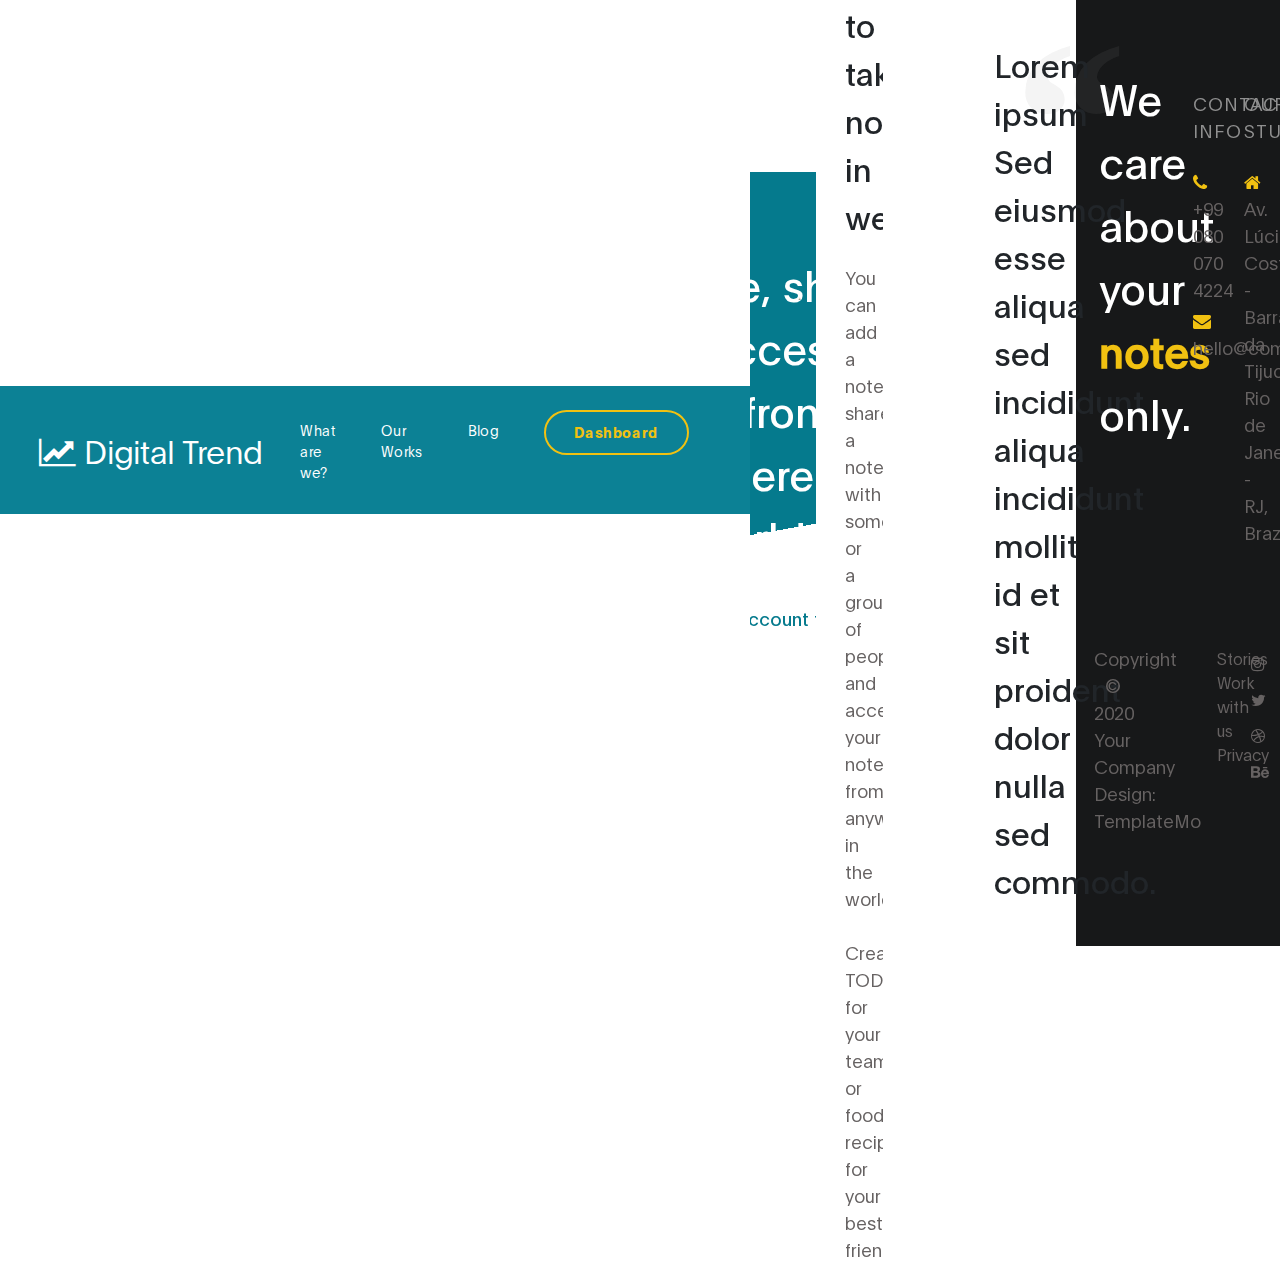
<file: frontend/index.html>
<!DOCTYPE html>
<html lang="en">
<head>

     <title>Digital Trend HTML Template</title>
<!--

DIGITAL TREND

https://templatemo.com/tm-538-digital-trend

-->
     <meta charset="UTF-8">
     <meta http-equiv="X-UA-Compatible" content="IE=Edge">
     <meta name="description" content="">
     <meta name="keywords" content="">
     <meta name="author" content="">
     <meta name="viewport" content="width=device-width, initial-scale=1, maximum-scale=1">

     <link rel="stylesheet" href="css/bootstrap.min.css">
     <link rel="stylesheet" href="css/font-awesome.min.css">
     <link rel="stylesheet" href="css/aos.css">
     <link rel="stylesheet" href="css/owl.carousel.min.css">
     <link rel="stylesheet" href="css/owl.theme.default.min.css">

     <!-- MAIN CSS -->
     <link rel="stylesheet" href="css/templatemo-digital-trend.css">

</head>
<body>

     <!-- MENU BAR -->
    <nav class="navbar navbar-expand-lg">
        <div class="container">
            <a class="navbar-brand" href="index.html">
              <i class="fa fa-line-chart"></i>
              Digital Trend
            </a>

            <button class="navbar-toggler" type="button" data-toggle="collapse" data-target="#navbarNav" aria-controls="navbarNav" aria-expanded="false"
                aria-label="Toggle navigation">
                <span class="navbar-toggler-icon"></span>
            </button>

            <div class="collapse navbar-collapse" id="navbarNav">
                <ul class="navbar-nav ml-auto">
                    <li class="nav-item">
                        <a href="#about" class="nav-link smoothScroll">What are we?</a>
                    </li>
                    <li class="nav-item">
                        <a href="#project" class="nav-link smoothScroll">Our Works</a>
                    </li>
                    <li class="nav-item">
                        <a href="blog.html" class="nav-link">Blog</a>
                    </li>
                    <li class="nav-item">
                        <a href="login.html" class="nav-link contact">Dashboard</a>
                    </li>
                </ul>
            </div>
        </div>
    </nav>


     <!-- HERO -->
     <section class="hero hero-bg d-flex justify-content-center align-items-center">
               <div class="container">
                    <div class="row">

                        <div class="col-lg-6 col-md-10 col-12 d-flex flex-column justify-content-center align-items-center">
                              <div class="hero-text">

                                   <h1 class="text-white" data-aos="fade-up">To take, share, and access notes from anywhere in the world.</h1>

                                   <a href="login.html" class="custom-btn btn-bg btn mt-3" data-aos="fade-up" data-aos-delay="100">Create an account to start!</a>

                                   <!--<strong class="d-block py-3 pl-5 text-white" data-aos="fade-up" data-aos-delay="200"><i class="fa fa-phone mr-2"></i> +99 080 070 4224</strong>-->
                              </div>
                        </div>

                        <div class="col-lg-6 col-12">
                          <div class="hero-image" data-aos="fade-up" data-aos-delay="300">

                            <img src="images/working-girl.png" class="img-fluid" alt="working girl">
                          </div>
                        </div>

                    </div>
               </div>
     </section>


     <!-- ABOUT -->
     <section class="about section-padding pb-0" id="about">
          <div class="container">
               <div class="row">

                    <div class="col-lg-7 mx-auto col-md-10 col-12">
                         <div class="about-info">

                              <h2 class="mb-4" data-aos="fade-up">The <strong>best and secure</strong> way to take notes in web.</h2>

                              <p class="mb-0" data-aos="fade-up">
                                You can add a note, share a note with someone or a group of people, and access your notes from anywhere in the world.
                                <br><br>Create TODOs for your team or food recipes for your best friends!
                              </p>
                         
                         </div>

                         <div class="about-image" data-aos="fade-up" data-aos-delay="200">

                          <img src="images/office.png" class="img-fluid" alt="office">
                        </div>
                    </div>

               </div>
          </div>
     </section>


     

     <!-- TESTIMONIAL -->
     <section class="testimonial section-padding">
          <div class="container">
               <div class="row">

                    <div class="col-lg-6 col-md-5 col-12">
                        <div class="contact-image" data-aos="fade-up">

                          <img src="images/female-avatar.png" class="img-fluid" alt="website">
                        </div>
                    </div>

                    <div class="col-lg-6 col-md-7 col-12">
                      <h4 class="my-5 pt-3" data-aos="fade-up" data-aos-delay="100">Our CEO</h4>

                      <div class="quote" data-aos="fade-up" data-aos-delay="200"></div>

                      <h2 class="mb-4" data-aos="fade-up" data-aos-delay="300">Lorem ipsum Sed eiusmod esse aliqua sed incididunt aliqua incididunt mollit id et sit proident dolor nulla sed commodo.</h2>

                      <p data-aos="fade-up" data-aos-delay="400">
                        <strong>Me</strong>

                        <span class="mx-1">/</span>

                        <small>Me (CEO)</small>
                      </p>
                    </div>

               </div>
          </div>
     </section>


    <footer class="site-footer">
      <div class="container">
        <div class="row">

          <div class="col-lg-5 mx-lg-auto col-md-8 col-10">
            <h1 class="text-white" data-aos="fade-up" data-aos-delay="100">We care about your <strong>notes</strong> only.</h1>
          </div>

          <div class="col-lg-3 col-md-6 col-12" data-aos="fade-up" data-aos-delay="200">
            <h4 class="my-4">Contact Info</h4>

            <p class="mb-1">
              <i class="fa fa-phone mr-2 footer-icon"></i> 
              +99 080 070 4224
            </p>

            <p>
              <a href="#">
                <i class="fa fa-envelope mr-2 footer-icon"></i>
                hello@company.com
              </a>
            </p>
          </div>

          <div class="col-lg-3 col-md-6 col-12" data-aos="fade-up" data-aos-delay="300">
            <h4 class="my-4">Our Studio</h4>

            <p class="mb-1">
              <i class="fa fa-home mr-2 footer-icon"></i> 
              Av. Lúcio Costa - Barra da Tijuca, Rio de Janeiro - RJ, Brazil
            </p>
          </div>

          <div class="col-lg-4 mx-lg-auto text-center col-md-8 col-12" data-aos="fade-up" data-aos-delay="400">
            <p class="copyright-text">Copyright &copy; 2020 Your Company
            <br>
            <a rel="nofollow noopener" href="https://templatemo.com">Design: TemplateMo</a></p>
          </div>

          <div class="col-lg-4 mx-lg-auto col-md-6 col-12" data-aos="fade-up" data-aos-delay="500">
            
            <ul class="footer-link">
              <li><a href="#">Stories</a></li>
              <li><a href="#">Work with us</a></li>
              <li><a href="#">Privacy</a></li>
            </ul>
          </div>

          <div class="col-lg-3 mx-lg-auto col-md-6 col-12" data-aos="fade-up" data-aos-delay="600">
            <ul class="social-icon">
              <li><a href="#" class="fa fa-instagram"></a></li>
              <li><a href="#" class="fa fa-twitter"></a></li>
              <li><a href="#" class="fa fa-dribbble"></a></li>
              <li><a href="#" class="fa fa-behance"></a></li>
            </ul>
          </div>

        </div>
      </div>
    </footer>


     <!-- SCRIPTS -->
     <script src="js/jquery.min.js"></script>
     <script src="js/bootstrap.min.js"></script>
     <script src="js/aos.js"></script>
     <script src="js/owl.carousel.min.js"></script>
     <script src="js/smoothscroll.js"></script>
     <script src="js/custom.js"></script>

</body>
</html>
</file>
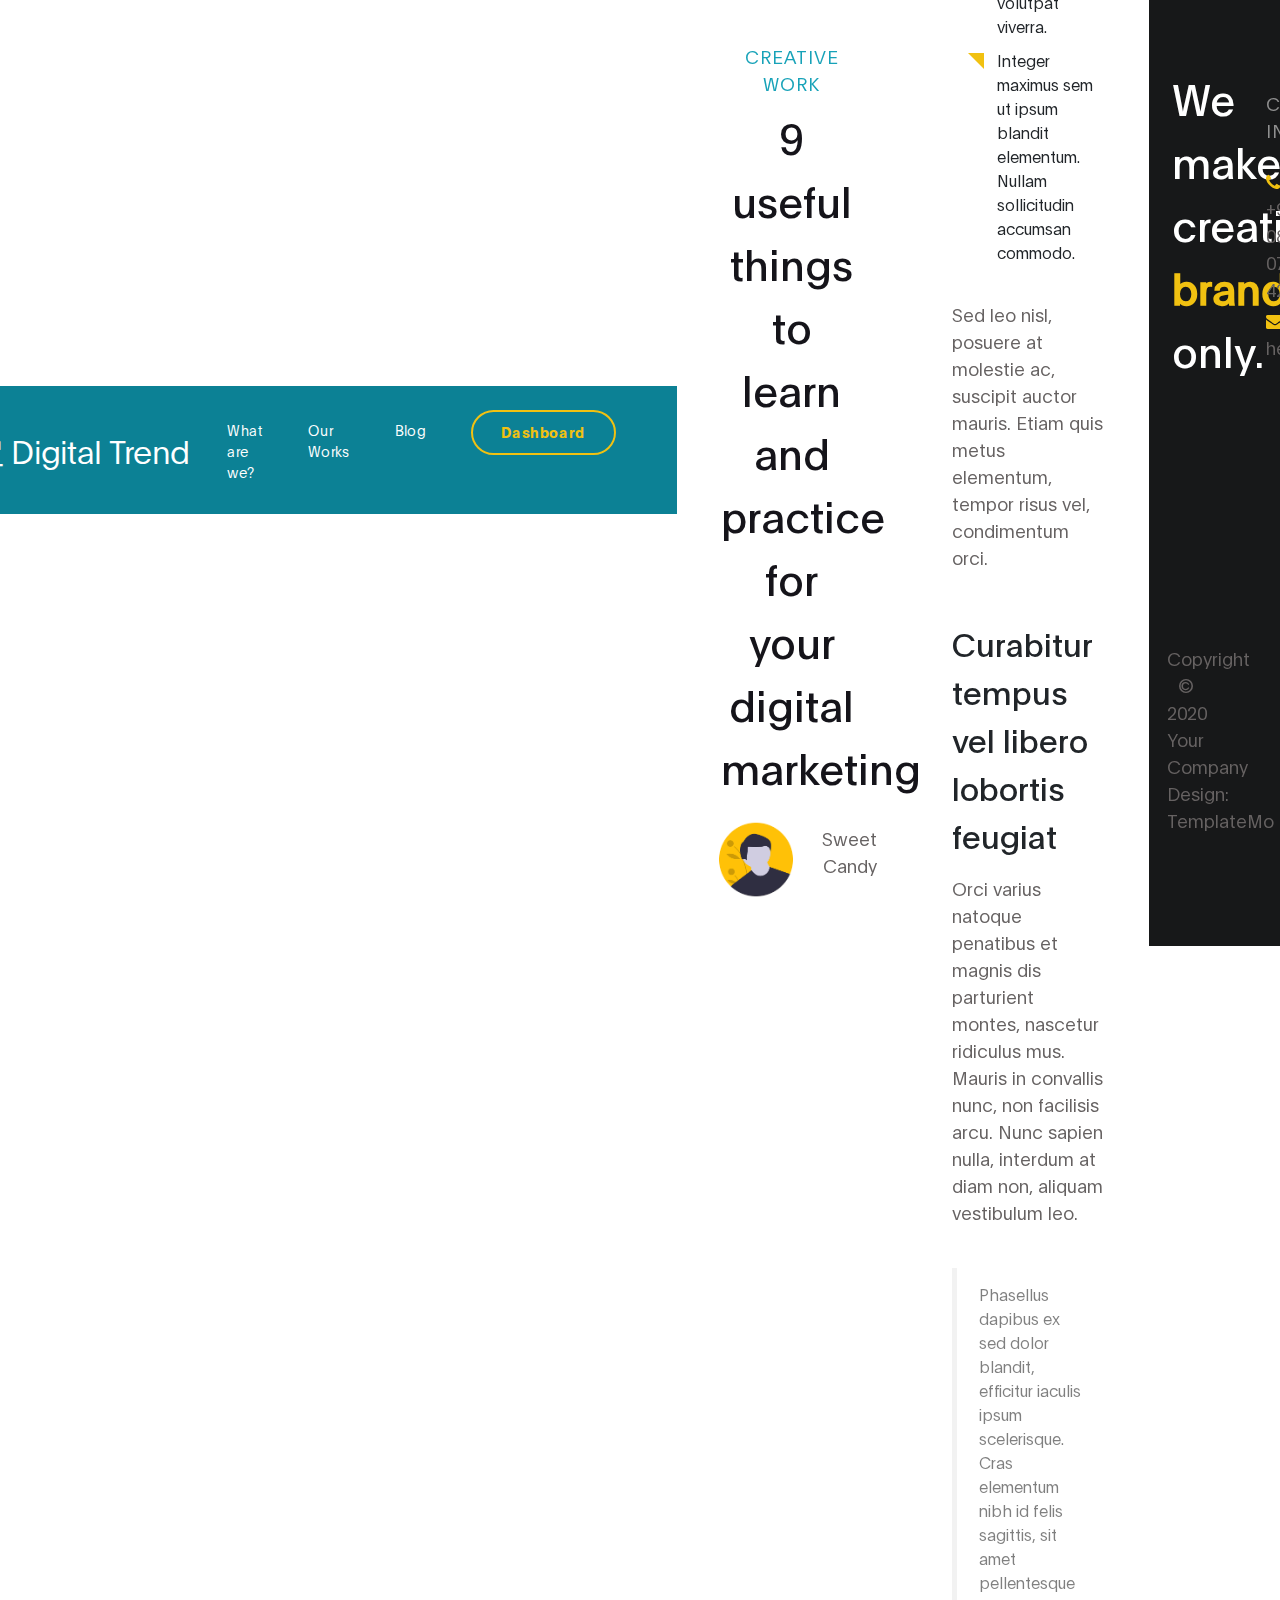
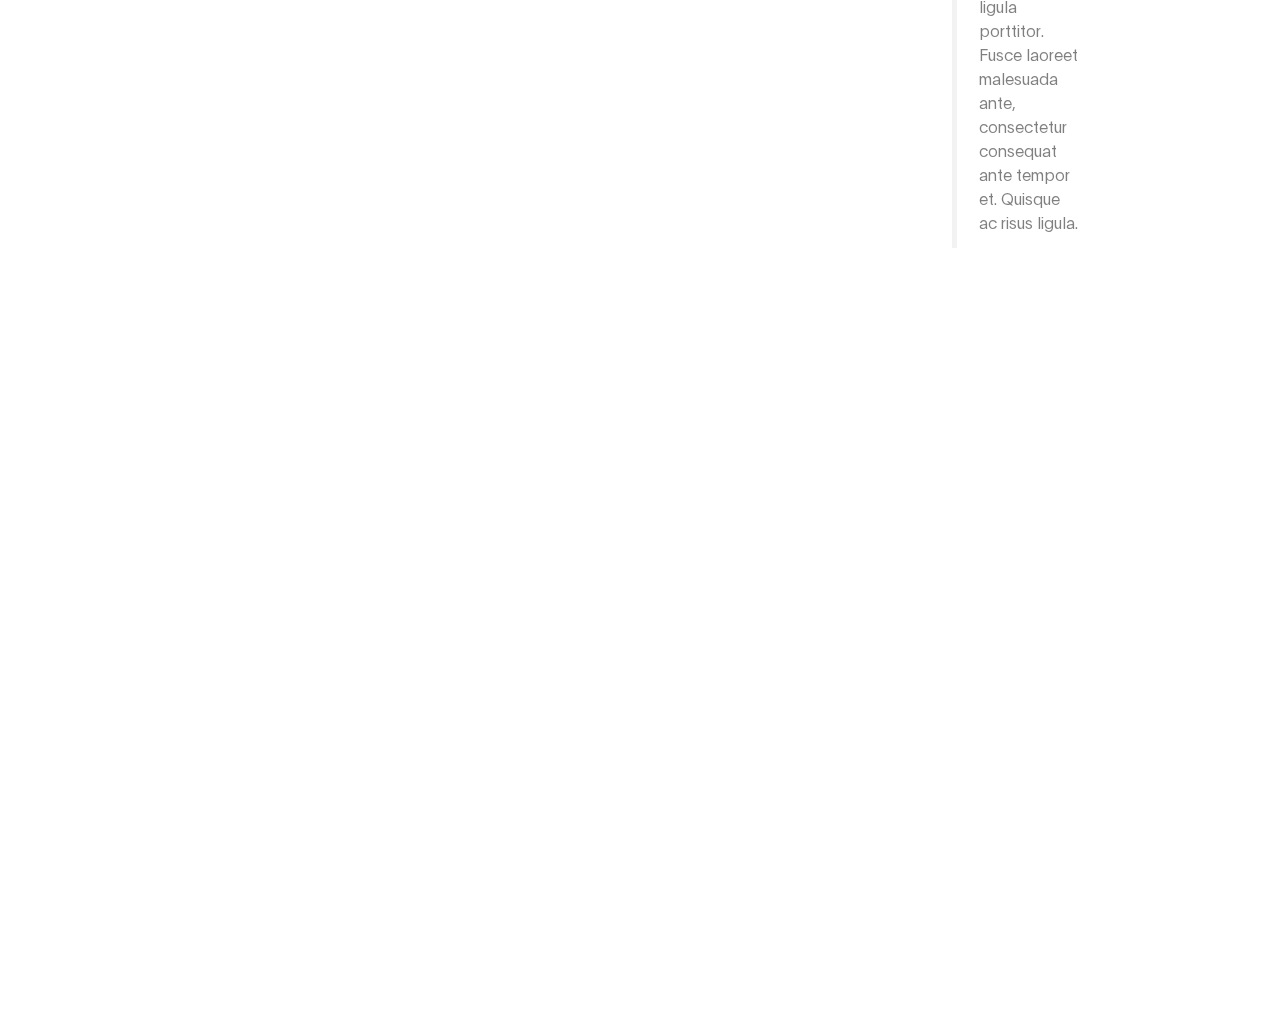
<file: frontend/blog-detail.html>
<!DOCTYPE html>
<html lang="en">
<head>

     <title>Digital Trend - Blog Detail</title>
<!--

DIGITAL TREND

https://templatemo.com/tm-538-digital-trend

-->
     <meta charset="UTF-8">
     <meta http-equiv="X-UA-Compatible" content="IE=Edge">
     <meta name="description" content="">
     <meta name="keywords" content="">
     <meta name="author" content="">
     <meta name="viewport" content="width=device-width, initial-scale=1, maximum-scale=1">

     <link rel="stylesheet" href="css/bootstrap.min.css">
     <link rel="stylesheet" href="css/font-awesome.min.css">
     <link rel="stylesheet" href="css/aos.css">
     <link rel="stylesheet" href="css/owl.carousel.min.css">
     <link rel="stylesheet" href="css/owl.theme.default.min.css">

     <!-- MAIN CSS -->
     <link rel="stylesheet" href="css/templatemo-digital-trend.css">

</head>
<body>

     <!-- MENU BAR -->
    <nav class="navbar navbar-expand-lg position-relative">
        <div class="container">
            <a class="navbar-brand" href="index.html">
              <i class="fa fa-line-chart"></i>
              Digital Trend
            </a>

            <button class="navbar-toggler" type="button" data-toggle="collapse" data-target="#navbarNav" aria-controls="navbarNav" aria-expanded="false"
                aria-label="Toggle navigation">
                <span class="navbar-toggler-icon"></span>
            </button>

            <div class="collapse navbar-collapse" id="navbarNav">
                <ul class="navbar-nav ml-auto">
                    <li class="nav-item">
                        <a href="index.html#about" class="nav-link">What are we?</a>
                    </li>
                    <li class="nav-item">
                        <a href="index.html#project" class="nav-link">Our Works</a>
                    </li>
                    <li class="nav-item">
                        <a href="blog.html" class="nav-link">Blog</a>
                    </li>
                    <li class="nav-item">
                        <a href="login.html" class="nav-link contact">Dashboard</a>
                    </li>
                </ul>
            </div>
        </div>
    </nav>


     <!-- BLOG DETAIL -->
     <section class="project-detail section-padding-half">
          <div class="container">
               <div class="row">

                    <div class="col-lg-9 mx-auto col-md-10 col-12 mt-lg-5 text-center" data-aos="fade-up">
                      <h4 class="blog-category text-info">Creative Work</h4>
                      
                      <h1>9 useful things to learn and practice for your digital marketing</h1>

                      <div class="client-info">
                          <div class="d-flex justify-content-center align-items-center mt-3">
                            <img src="images/project/project-detail/male-avatar.png" class="img-fluid" alt="male avatar">

                            <p>Sweet Candy</p>
                          </div>
                      </div>
                    </div>

               </div>
          </div>
     </section>


     <div class="full-image text-center" data-aos="zoom-in">
       <img src="images/blog/blog-header-image.jpg" class="img-fluid" alt="blog header">
     </div>


     <!-- BLOG DETAIL -->
     <section class="project-detail">
          <div class="container">
               <div class="row">

                  <div class="col-lg-9 mx-auto col-md-11 col-12 my-5 pt-3" data-aos="fade-up">

                    <h2 class="mb-3">Etiam quis metus elementum, tempor risus vel, condimentum orci.</h2>

                    <p>Mauris in convallis nunc, non facilisis arcu. Nunc sapien nulla, interdum at diam non, aliquam vestibulum leo. Fusce laoreet malesuada ante, consectetur consequat ante tempor et. Quisque ac risus ligula.</p>

                    <p>Suspendisse bibendum tortor at est placerat auctor. Phasellus tortor est, bibendum eu ex eu, tincidunt efficitur nunc. Orci varius natoque penatibus et magnis dis parturient montes, nascetur ridiculus mus.</p>

                    <ul class="list-detail py-3">
                      <li><span>Quisque at condimentum est. Duis sollicitudin urna id elit pulvinar placerat. Ut ac dui in ex vulputate dictum.</span></li>

                      <li><span>Mauris vitae tellus nisi. Morbi rutrum lacus sit amet volutpat viverra.</span></li>

                      <li><span> Integer maximus sem ut ipsum blandit elementum. Nullam sollicitudin accumsan commodo.</span></li>
                    </ul>

                    <p>Sed leo nisl, posuere at molestie ac, suscipit auctor mauris. Etiam quis metus elementum, tempor risus vel, condimentum orci.</p>

                    <h2 class="mt-5 mb-3">Curabitur tempus vel libero lobortis feugiat</h2>

                    <p>Orci varius natoque penatibus et magnis dis parturient montes, nascetur ridiculus mus. Mauris in convallis nunc, non facilisis arcu. Nunc sapien nulla, interdum at diam non, aliquam vestibulum leo.</p>

                    <blockquote>Phasellus dapibus ex sed dolor blandit, efficitur iaculis ipsum scelerisque. Cras elementum nibh id felis sagittis, sit amet pellentesque ligula porttitor. Fusce laoreet malesuada ante, consectetur consequat ante tempor et. Quisque ac risus ligula.</blockquote>
                    </div>
               </div>

              <div class="col-lg-8 mx-auto mb-5 pb-5 col-12" data-aos="fade-up">

                <h3 class="my-3" data-aos="fade-up">Leave a comment</h3>

                <form action="#" method="get"  class="contact-form" data-aos="fade-up" data-aos-delay="300" role="form">
                  <div class="row">
                    <div class="col-lg-6 col-12">
                      <input type="text" class="form-control" name="name" placeholder="Name">
                    </div>

                    <div class="col-lg-6 col-12">
                      <input type="email" class="form-control" name="email" placeholder="Email">
                    </div>

                    <div class="col-lg-12 col-12">
                      <textarea class="form-control" rows="6" name="message" placeholder="Message"></textarea>
                    </div>

                    <div class="col-lg-5 mx-auto col-7">
                      <button type="submit" class="form-control" id="submit-button" name="submit">Submit Comment</button>
                    </div>
                  </div>
                </form>
              </div>
              
          </div>
          
     </section>


    <footer class="site-footer">
      <div class="container">
        <div class="row">

          <div class="col-lg-5 mx-lg-auto col-md-8 col-10">
            <h1 class="text-white" data-aos="fade-up" data-aos-delay="100">We make creative <strong>brands</strong> only.</h1>
          </div>

          <div class="col-lg-3 col-md-6 col-12" data-aos="fade-up" data-aos-delay="200">
            <h4 class="my-4">Contact Info</h4>

            <p class="mb-1">
              <i class="fa fa-phone mr-2 footer-icon"></i> 
              +99 080 070 4224
            </p>

            <p>
              <a href="#">
                <i class="fa fa-envelope mr-2 footer-icon"></i>
                hello@company.com
              </a>
            </p>
          </div>

          <div class="col-lg-3 col-md-6 col-12" data-aos="fade-up" data-aos-delay="300">
            <h4 class="my-4">Our Studio</h4>

            <p class="mb-1">
              <i class="fa fa-home mr-2 footer-icon"></i> 
              Av. Lúcio Costa - Barra da Tijuca, Rio de Janeiro - RJ, Brazil
            </p>
          </div>

          <div class="col-lg-4 mx-lg-auto text-center col-md-8 col-12" data-aos="fade-up" data-aos-delay="400">
            <p class="copyright-text">Copyright &copy; 2020 Your Company
            <br>
            <a rel="nofollow noopener" href="https://templatemo.com">Design: TemplateMo</a></p>
          </div>

          <div class="col-lg-4 mx-lg-auto col-md-6 col-12" data-aos="fade-up" data-aos-delay="500">
            
            <ul class="footer-link">
              <li><a href="#">Stories</a></li>
              <li><a href="#">Work with us</a></li>
              <li><a href="#">Privacy</a></li>
            </ul>
          </div>

          <div class="col-lg-3 mx-lg-auto col-md-6 col-12" data-aos="fade-up" data-aos-delay="600">
            <ul class="social-icon">
              <li><a href="#" class="fa fa-instagram"></a></li>
              <li><a href="#" class="fa fa-twitter"></a></li>
              <li><a href="#" class="fa fa-dribbble"></a></li>
              <li><a href="#" class="fa fa-behance"></a></li>
            </ul>
          </div>

        </div>
      </div>
    </footer>


     <!-- SCRIPTS -->
     <script src="js/jquery.min.js"></script>
     <script src="js/bootstrap.min.js"></script>
     <script src="js/aos.js"></script>
     <script src="js/owl.carousel.min.js"></script>
     <script src="js/custom.js"></script>

</body>
</html>
</file>
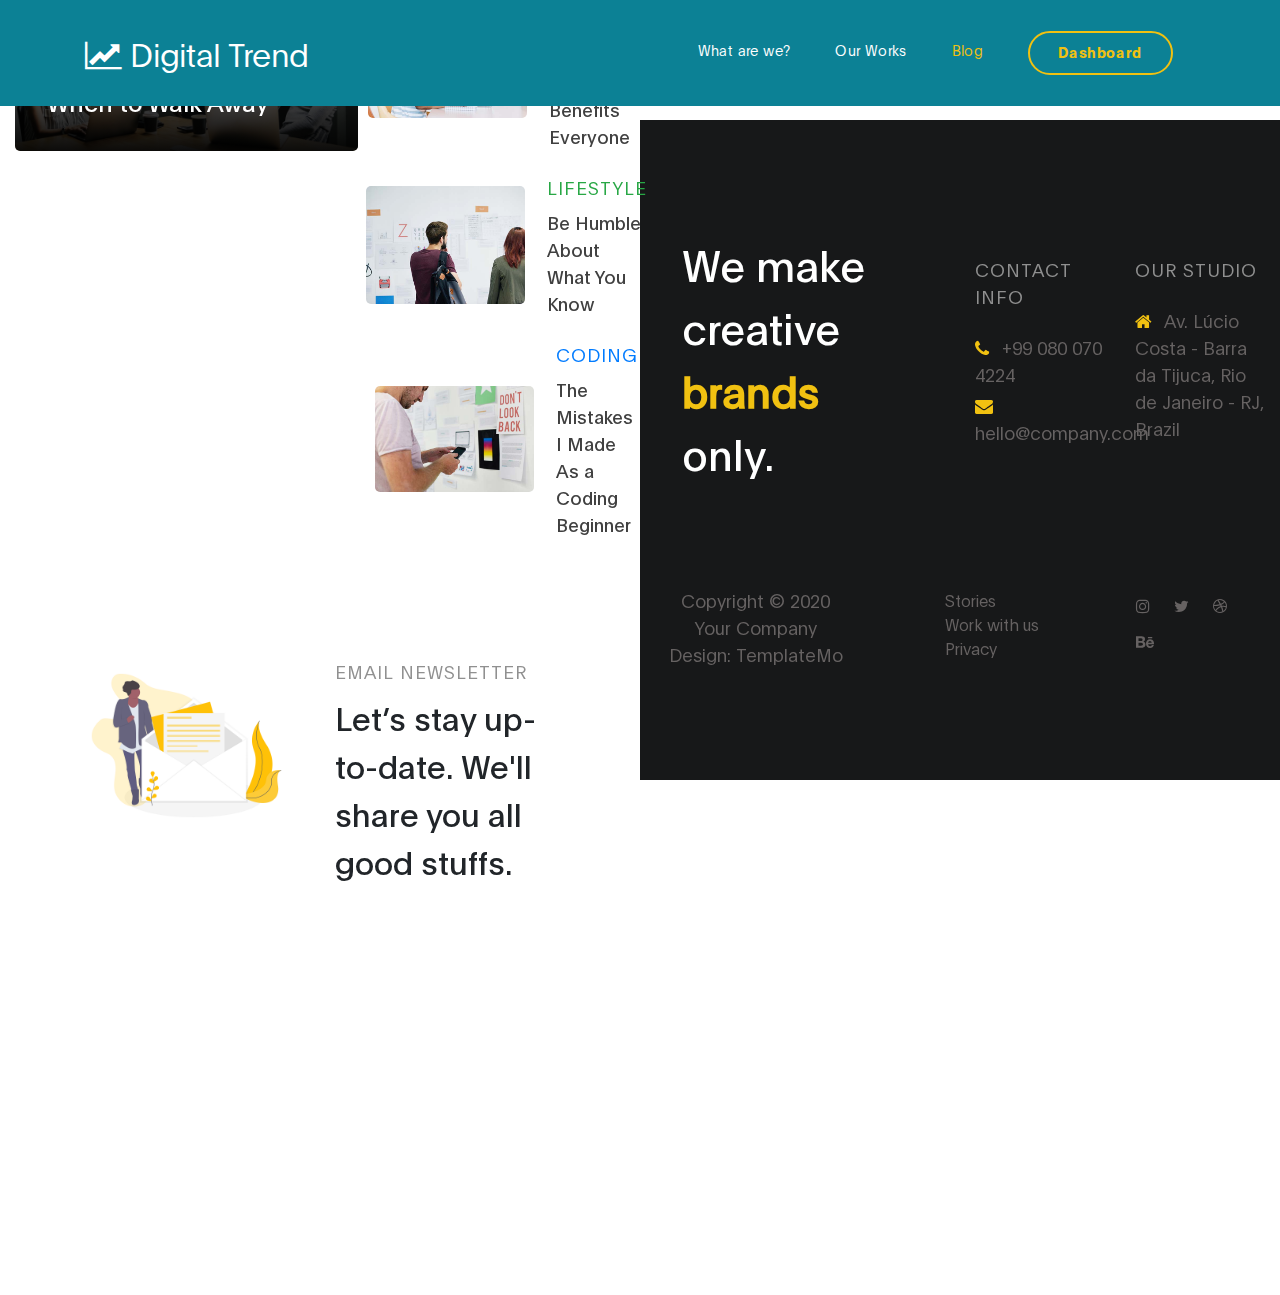
<file: frontend/blog.html>
<!DOCTYPE html>
<html lang="en">
<head>

     <title>Digital Trend - Blog</title>
<!--

DIGITAL TREND

https://templatemo.com/tm-538-digital-trend

-->
     <meta charset="UTF-8">
     <meta http-equiv="X-UA-Compatible" content="IE=Edge">
     <meta name="description" content="">
     <meta name="keywords" content="">
     <meta name="author" content="">
     <meta name="viewport" content="width=device-width, initial-scale=1, maximum-scale=1">

     <link rel="stylesheet" href="css/bootstrap.min.css">
     <link rel="stylesheet" href="css/font-awesome.min.css">
     <link rel="stylesheet" href="css/aos.css">
     <link rel="stylesheet" href="css/owl.carousel.min.css">
     <link rel="stylesheet" href="css/owl.theme.default.min.css">

     <!-- MAIN CSS -->
     <link rel="stylesheet" href="css/templatemo-digital-trend.css">

</head>
<body>

     <!-- MENU BAR -->
    <nav class="navbar navbar-expand-lg position-absolute">
        <div class="container">
            <a class="navbar-brand" href="index.html">
              <i class="fa fa-line-chart"></i>
              Digital Trend
            </a>

            <button class="navbar-toggler" type="button" data-toggle="collapse" data-target="#navbarNav" aria-controls="navbarNav" aria-expanded="false"
                aria-label="Toggle navigation">
                <span class="navbar-toggler-icon"></span>
            </button>

            <div class="collapse navbar-collapse" id="navbarNav">
                <ul class="navbar-nav ml-auto">
                    <li class="nav-item">
                        <a href="index.html#about" class="nav-link">What are we?</a>
                    </li>
                    <li class="nav-item">
                        <a href="index.html#project" class="nav-link">Our Works</a>
                    </li>
                    <li class="nav-item">
                        <a href="blog.html" class="nav-link active">Blog</a>
                    </li>
                    <li class="nav-item">
                        <a href="login.html" class="nav-link contact">Dashboard</a>
                    </li>
                </ul>
            </div>
        </div>
    </nav>


     <!-- BLOG -->
     <section class="blog section-padding">
          <div class="container">
               <div class="row">

                    <div class="col-lg-12 col-12 py-5 mt-5 mb-3 text-center">

                      <h1 class="mb-4" data-aos="fade-up">Digital Trend Blog</h1>
                    </div>

                    <div class="col-lg-7 col-md-7 col-12 mb-4">
                      <div class="blog-header" data-aos="fade-up" data-aos-delay="100">
                        <img src="images/blog/blog-header-image.jpg" class="img-fluid" alt="blog header">

                        <div class="blog-header-info">
                          <h4 class="blog-category text-info">Creative</h4>

                          <h3><a href="blog-detail.html">The Key to Creative Work is Knowing When to Walk Away</a></h3>
                        </div>
                      </div>
                    </div>

                    <div class="col-lg-5 col-md-5 col-12 mb-4">
                      <div class="blog-sidebar d-flex justify-content-center align-items-center" data-aos="fade-up" data-aos-delay="200">
                        <img src="images/blog/blog-sidebar-image.jpg" class="img-fluid" alt="blog">

                        <div class="blog-info">
                          <h4 class="blog-category text-danger">Design</h4>

                          <h3><a href="blog-detail.html">Why Truly Accessible Design Benefits Everyone</a></h3>
                        </div>
                      </div>

                      <div class="blog-sidebar py-4 d-flex justify-content-center align-items-center" data-aos="fade-up" data-aos-delay="300">
                        <img src="images/blog/blog-sidebar-image01.jpg" class="img-fluid" alt="blog">

                        <div class="blog-info">
                          <h4 class="blog-category text-success">lifestyle</h4>

                          <h3><a href="blog-detail.html">Be Humble About What You Know</a></h3>
                        </div>
                      </div>

                      <div class="blog-sidebar d-flex justify-content-center align-items-center" data-aos="fade-up" data-aos-delay="200">
                        <img src="images/blog/blog-sidebar-image02.jpg" class="img-fluid" alt="blog">

                        <div class="blog-info">
                          <h4 class="blog-category text-primary">Coding</h4>

                          <h3><a href="blog-detail.html">The Mistakes I Made As a Coding Beginner</a></h3>
                        </div>
                      </div>

                    </div>

                    <div class="col-lg-5 ml-auto mt-5 pt-5 col-md-6 col-12">

                      <img src="images/newsletter.png" data-aos="fade-up" data-aos-delay="100" class="img-fluid" alt="newsletter">
                    </div>

                    <div class="col-lg-5 mr-auto mt-5 pt-5 col-md-6 col-12 newsletter-form">
                      <h4 data-aos="fade-up" data-aos-delay="200">Email Newsletter</h4>

                      <h2 data-aos="fade-up" data-aos-delay="300">Let’s stay up-to-date. We'll share you all good stuffs.</h2>
                      <form action="#" method="get" enctype="multipart/form-data">
                      <div class="form-group mt-4" data-aos="fade-up" data-aos-delay="400">
                        <input name="email" type="email" class="form-control" 
                        		id="email" aria-describedby="emailHelp" placeholder="Please enter your email" required>

                        <small id="emailHelp" class="form-text text-muted">We'll NOT share your email address to anyone else.</small>

                      </div>

                      <div class="form-group form-check" data-aos="fade-up" data-aos-delay="500">
                        <input name="monthly" type="checkbox" class="form-check-input" id="monthly">

                        <label class="form-check-label" for="monthly">Please send me a monthly newsletter.</label>
                      </div>

                        <button type="submit" data-aos="fade-up" data-aos-delay="500" class="btn w-100 mt-3">Sign up</button>
                      </form>
                    </div>

               </div>
          </div>
     </section>


    <footer class="site-footer">
      <div class="container">
        <div class="row">

          <div class="col-lg-5 mx-lg-auto col-md-8 col-10">
            <h1 class="text-white" data-aos="fade-up" data-aos-delay="100">We make creative <strong>brands</strong> only.</h1>
          </div>

          <div class="col-lg-3 col-md-6 col-12" data-aos="fade-up" data-aos-delay="200">
            <h4 class="my-4">Contact Info</h4>

            <p class="mb-1">
              <i class="fa fa-phone mr-2 footer-icon"></i> 
              +99 080 070 4224
            </p>

            <p>
              <a href="#">
                <i class="fa fa-envelope mr-2 footer-icon"></i>
                hello@company.com
              </a>
            </p>
          </div>

          <div class="col-lg-3 col-md-6 col-12" data-aos="fade-up" data-aos-delay="300">
            <h4 class="my-4">Our Studio</h4>

            <p class="mb-1">
              <i class="fa fa-home mr-2 footer-icon"></i> 
              Av. Lúcio Costa - Barra da Tijuca, Rio de Janeiro - RJ, Brazil
            </p>
          </div>

          <div class="col-lg-4 mx-lg-auto text-center col-md-8 col-12" data-aos="fade-up" data-aos-delay="400">
            <p class="copyright-text">Copyright &copy; 2020 Your Company
            <br>
            <a rel="nofollow noopener" href="https://templatemo.com">Design: TemplateMo</a></p>
          </div>

          <div class="col-lg-4 mx-lg-auto col-md-6 col-12" data-aos="fade-up" data-aos-delay="500">
            
            <ul class="footer-link">
              <li><a href="#">Stories</a></li>
              <li><a href="#">Work with us</a></li>
              <li><a href="#">Privacy</a></li>
            </ul>
          </div>

          <div class="col-lg-3 mx-lg-auto col-md-6 col-12" data-aos="fade-up" data-aos-delay="600">
            <ul class="social-icon">
              <li><a href="#" class="fa fa-instagram"></a></li>
              <li><a href="#" class="fa fa-twitter"></a></li>
              <li><a href="#" class="fa fa-dribbble"></a></li>
              <li><a href="#" class="fa fa-behance"></a></li>
            </ul>
          </div>

        </div>
      </div>
    </footer>


     <!-- SCRIPTS -->
     <script src="js/jquery.min.js"></script>
     <script src="js/bootstrap.min.js"></script>
     <script src="js/aos.js"></script>
     <script src="js/owl.carousel.min.js"></script>
     <script src="js/custom.js"></script>

</body>
</html>
</file>
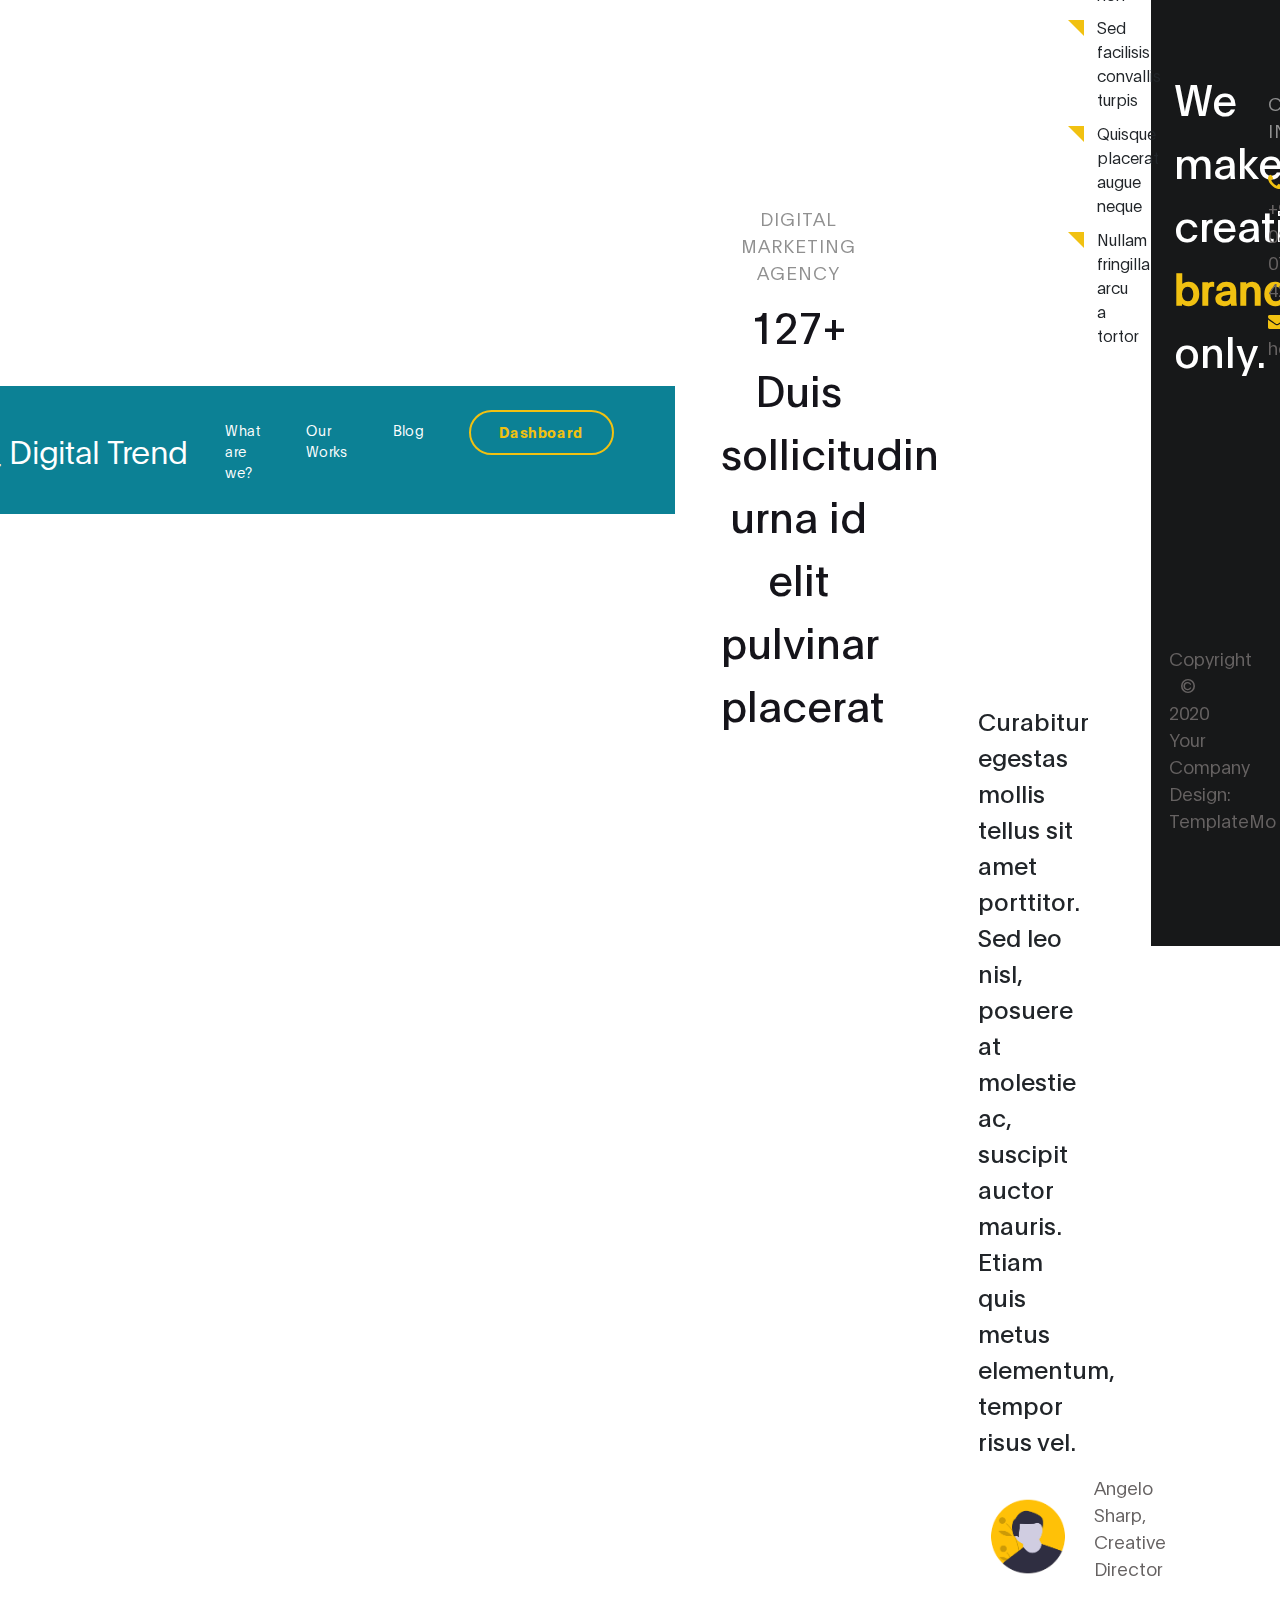
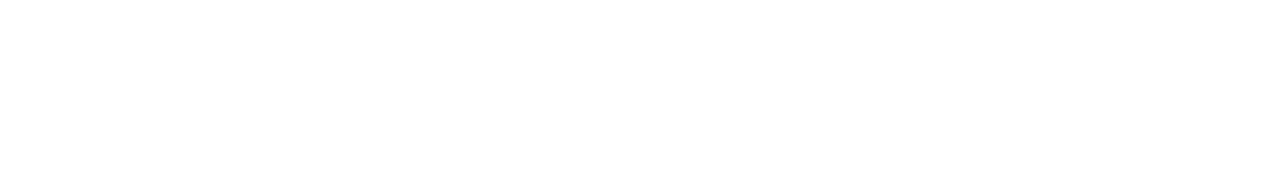
<file: frontend/project-detail.html>
<!DOCTYPE html>
<html lang="en">
<head>

     <title>Digital Trend - Project Detail</title>
<!--

DIGITAL TREND

https://templatemo.com/tm-538-digital-trend

-->
     <meta charset="UTF-8">
     <meta http-equiv="X-UA-Compatible" content="IE=Edge">
     <meta name="description" content="">
     <meta name="keywords" content="">
     <meta name="author" content="">
     <meta name="viewport" content="width=device-width, initial-scale=1, maximum-scale=1">

     <link rel="stylesheet" href="css/bootstrap.min.css">
     <link rel="stylesheet" href="css/font-awesome.min.css">
     <link rel="stylesheet" href="css/aos.css">
     <link rel="stylesheet" href="css/owl.carousel.min.css">
     <link rel="stylesheet" href="css/owl.theme.default.min.css">

     <!-- MAIN CSS -->
     <link rel="stylesheet" href="css/templatemo-digital-trend.css">

</head>
<body>

     <!-- MENU BAR -->
    <nav class="navbar navbar-expand-lg position-relative">
        <div class="container">
            <a class="navbar-brand" href="index.html">
              <i class="fa fa-line-chart"></i>
              Digital Trend
            </a>

            <button class="navbar-toggler" type="button" data-toggle="collapse" data-target="#navbarNav" aria-controls="navbarNav" aria-expanded="false"
                aria-label="Toggle navigation">
                <span class="navbar-toggler-icon"></span>
            </button>

            <div class="collapse navbar-collapse" id="navbarNav">
                <ul class="navbar-nav ml-auto">
                    <li class="nav-item">
                        <a href="index.html#about" class="nav-link">What are we?</a>
                    </li>
                    <li class="nav-item">
                        <a href="index.html#project" class="nav-link">Our Works</a>
                    </li>
                    <li class="nav-item">
                        <a href="blog.html" class="nav-link">Blog</a>
                    </li>
                    <li class="nav-item">
                        <a href="login.html" class="nav-link contact">Dashboard</a>
                    </li>
                </ul>
            </div>
        </div>
    </nav>


     <!-- PROJECT DETAIL -->
     <section class="project-detail section-padding-half">
          <div class="container">
               <div class="row">

                    <div class="col-lg-9 mx-auto col-md-10 col-12 mt-lg-5 text-center" data-aos="fade-up">

                      <h4>Digital Marketing Agency</h4>

                      <h1>127+ Duis sollicitudin urna id elit pulvinar placerat</h1>
                    </div>

               </div>
          </div>
     </section>

     <div class="full-image text-center" data-aos="zoom-in">
       <img src="images/project/project-detail/interview-process.jpg" class="img-fluid" alt="interview process">
     </div>

     <!-- PROJECT DETAIL -->
     <section class="project-detail section-padding">
          <div class="container">
               <div class="row">

                  <div class="col-lg-6 col-md-6 col-12 mb-5">

                      <img src="images/project/project-detail/personal-website.png" class="img-fluid" alt="personal website" data-aos="fade-up">
                    </div>

                    <div class="col-lg-5 col-md-6 mr-lg-auto mt-lg-5 col-12" data-aos="fade-up" data-aos-delay="200">

                      <h2>Pellentesque pretium interdum</h2>

                      <p class="mt-3 mb-4">Nunc sapien nulla, interdum at diam non, aliquam vestibulum leo. Fusce laoreet malesuada ante, consectetur consequat.</p>

                      <ul class="list-detail">
                        <li><span>Curabitur commodo a sapien non</span></li>
                        <li><span>Sed facilisis convallis turpis</span></li>
                        <li><span>Quisque placerat augue neque</span></li>
                        <li><span>Nullam fringilla arcu a tortor</span></li>
                      </ul>
                    </div>
               </div>

              <div class="col-lg-12 col-12">
                <div class="embed-responsive embed-responsive-16by9 my-5 py-5" data-aos="fade-up">
                    <iframe class="embed-responsive-item" width="800" height="450" src="https://www.youtube.com/embed/myVN26Vx4MU?controls=0" frameborder="0" allow="accelerometer; autoplay; encrypted-media; gyroscope; picture-in-picture" allowfullscreen></iframe>
                </div>
              </div>

              <div class="col-lg-9 mx-auto col-12" data-aos="fade-up">
                <div class="client-info mt-lg-5 py-lg-5">
                    <h3>Curabitur egestas mollis tellus sit amet porttitor. Sed leo nisl, posuere at molestie ac, suscipit auctor mauris. Etiam quis metus elementum, tempor risus vel.</h3>

                    <div class="d-flex align-items-center mt-3">
                      <img src="images/project/project-detail/male-avatar.png" class="img-fluid" alt="male avatar">

                      <p>Angelo Sharp, Creative Director</p>
                    </div>
                </div>
              </div>
          </div>
     </section>


    <footer class="site-footer">
      <div class="container">
        <div class="row">

          <div class="col-lg-5 mx-lg-auto col-md-8 col-10">
            <h1 class="text-white" data-aos="fade-up" data-aos-delay="100">We make creative <strong>brands</strong> only.</h1>
          </div>

          <div class="col-lg-3 col-md-6 col-12" data-aos="fade-up" data-aos-delay="200">
            <h4 class="my-4">Contact Info</h4>

            <p class="mb-1">
              <i class="fa fa-phone mr-2 footer-icon"></i> 
              +99 080 070 4224
            </p>

            <p>
              <a href="#">
                <i class="fa fa-envelope mr-2 footer-icon"></i>
                hello@company.com
              </a>
            </p>
          </div>

          <div class="col-lg-3 col-md-6 col-12" data-aos="fade-up" data-aos-delay="300">
            <h4 class="my-4">Our Studio</h4>

            <p class="mb-1">
              <i class="fa fa-home mr-2 footer-icon"></i> 
              Av. Lúcio Costa - Barra da Tijuca, Rio de Janeiro - RJ, Brazil
            </p>
          </div>

          <div class="col-lg-4 mx-lg-auto text-center col-md-8 col-12" data-aos="fade-up" data-aos-delay="400">
            <p class="copyright-text">Copyright &copy; 2020 Your Company
            <br>
            <a rel="nofollow noopener" href="https://templatemo.com">Design: TemplateMo</a></p>
          </div>

          <div class="col-lg-4 mx-lg-auto col-md-6 col-12" data-aos="fade-up" data-aos-delay="500">
            
            <ul class="footer-link">
              <li><a href="#">Stories</a></li>
              <li><a href="#">Work with us</a></li>
              <li><a href="#">Privacy</a></li>
            </ul>
          </div>

          <div class="col-lg-3 mx-lg-auto col-md-6 col-12" data-aos="fade-up" data-aos-delay="600">
            <ul class="social-icon">
              <li><a href="#" class="fa fa-instagram"></a></li>
              <li><a href="#" class="fa fa-twitter"></a></li>
              <li><a href="#" class="fa fa-dribbble"></a></li>
              <li><a href="#" class="fa fa-behance"></a></li>
            </ul>
          </div>

        </div>
      </div>
    </footer>


     <!-- SCRIPTS -->
     <script src="js/jquery.min.js"></script>
     <script src="js/bootstrap.min.js"></script>
     <script src="js/aos.js"></script>
     <script src="js/owl.carousel.min.js"></script>
     <script src="js/custom.js"></script>

</body>
</html>
</file>
<file: frontend/css/templatemo-digital-trend.css>
/*

DIGITAL TREND

https://templatemo.com/tm-538-digital-trend

*/
  
  @font-face {
      font-family: 'Plain-Regular';
      src: url('../fonts/Plain-Regular.woff2') format('woff2'),
          url('../fonts/Plain-Regular.woff') format('woff');
      font-weight: normal;
      font-style: normal;
  }

  @font-face {
      font-family: 'Plain-Light';
      src: url('../fonts/Plain-Light.woff2') format('woff2'),
          url('../fonts/Plain-Light.woff') format('woff');
      font-weight: bold;
      font-style: normal;
  }

  @font-face {
      font-family: 'Plain-Bold';
      src: url('../fonts/Plain-Bold.woff2') format('woff2'),
          url('../fonts/Plain-Bold.woff') format('woff');
      font-weight: bold;
      font-style: normal;
  }

  :root {
    --primary-color:        #057a8d;
    --secondary-color:      #f1c111;
    --white-color:          #ffffff;
    --dark-color:           #171819;
    --project-bg:           #f0f8ff;
    --menu-bg:              #0c8195;

    --title-color:          #15141a;
    --gray-color:           #909090;
    --link-color:           #404040;
    --p-color:              #666262;

    --base-font-family:     'Plain-Light', sans-serif;
    --title-font-family:    'Plain-Regular', sans-serif;
    --font-bold-family:     'Plain-Bold', sans-serif;
    --font-weight-bold:     bold;

    --h1-font-size:         42px;
    --h2-font-size:         32px;
    --h3-font-size:         24px;
    --p-font-size:          18px;
    --base-font-size:       16px;
    --menu-font-size:       14px;

    --border-radius-large:  100px;
    --border-radius-small:  5px;
  }

  body {
    background: var(--white-color);
    font-family: var(--base-font-family);
  }


  /*---------------------------------------
     TYPOGRAPHY              
  -----------------------------------------*/

  h1,h2,h3,h4,h5,h6 {
    font-family: var(--title-font-family);
    line-height: inherit;
  }

  h1 {
    color: var(--title-color);
    font-size: var(--h1-font-size);
  }

  h2 {
    font-size: var(--h2-font-size);
    font-weight: 100;
  }

  h3 {
    font-size: var(--h3-font-size);
    font-weight: 100;
    margin-bottom: 0;
  }

  h4 {
    color: var(--gray-color);
    font-family: var(--base-font-family);
    font-size: var(--p-font-size);
    letter-spacing: 1px;
    text-transform: uppercase;
  }

  p {
    color: var(--p-color);
    font-size: var(--p-font-size);
    line-height: 1.5em;
  }

  b, 
  strong {
    letter-spacing: 0;
    color: var(--secondary-color);
  }


  /*  BLOCKQUOTES */
  .quote {
    position: relative;
    margin: 0;
  }

  .quote::after {
    content: "“";
    position: absolute;
    bottom: -80px;
    left: 20px;
    font-family: times;
    color: var(--gray-color);
    font-weight: var(--font-weight-bold);
    font-size: 14em;
    line-height: 0;
    opacity: 0.10;
  }

  blockquote {
    border-left: 5px solid rgba(0,0,0,0.05);
    display: block;
    margin: 42px 0;
    padding: 14px 22px;
    color: rgba(0,0,0,0.5);
  }


  /* BUTTON */
  .custom-btn {
    background: transparent;
    border: 2px solid var(--dark-color);
    border-radius: var(--border-radius-large);
    padding: 12px 26px 14px 26px;
    color: var(--dark-color);
    font-family: var(--title-font-family);
    font-size: var(--p-font-size);
    white-space: nowrap;
  }

  .custom-btn.btn-bg {
    background: var(--white-color);
    color: var(--primary-color);
    border-color: transparent;
	transition: all .3s ease;
  }
  
  .custom-btn:hover,
  .custom-btn:focus {
    background: var(--dark-color);
    color: var(--white-color);
    border-color: transparent;
  }


  /*---------------------------------------
     GENERAL               
  -----------------------------------------*/

  * {
    -webkit-box-sizing: border-box;
    -moz-box-sizing: border-box;
    box-sizing: border-box;
  }

  *::before,
  *::after {
    -webkit-box-sizing: border-box;
    -moz-box-sizing: border-box;
    box-sizing: border-box;
  }

  a {
    color: var(--link-color);
    font-weight: normal;
    text-decoration: none;
  }

  a:hover, 
  a:active, 
  a:focus {
    color: var(--secondary-color);
    outline: none;
    text-decoration: none;
  }

  ::selection {
    background: var(--secondary-color);
    color: var(--white-color);
  }

  .section-padding {
    padding: 8em 0;
  }
  .section-padding-half {
    padding: 4em 0;
  }

  .google-map iframe {
    display: block;
    width: 100%;
  }



  /*---------------------------------------
    MENU             
  -----------------------------------------*/

  .navbar {
    background: var(--menu-bg);
    z-index: 2;
    top: 0;
    right: 0;
    left: 0;
    padding: 1.5em;
  }

  .navbar-brand {
    color: var(--white-color);
    font-size: var(--h2-font-size);
  }

  .nav-link {
    color: var(--white-color);
    font-size: var(--menu-font-size);
    letter-spacing: 0.4px;
    margin: 0 1.6em;
    padding: 0.6em;
  }

  .nav-link.active,
  .nav-link:hover {
    color: var(--secondary-color);
  }

  .navbar-expand-lg .navbar-nav .nav-link {
    padding-right: 0;
    padding-left: 0;
  }

  .navbar-expand-lg .navbar-nav .nav-link.contact {
    border: 2px solid var(--secondary-color);
    border-radius: var(--border-radius-large);
    color: var(--secondary-color);
    font-family: var(--font-bold-family);
    padding: 0.6em 2em 0.8em 2em;
  }

  .navbar-expand-lg .navbar-nav .nav-link.contact:hover,
  .navbar-expand-lg .navbar-nav .nav-link.contact.active {
    background: var(--secondary-color);
    color: var(--white-color);
  }

  .navbar-nav .navbar-toggler-icon {
    background: none;
  }

  .navbar-toggler {
    border: 0;
    padding: 0;
    cursor: pointer;
    margin: 0 10px 0 0;
    width: 30px;
    height: 35px;
    outline: none;
  }

  .navbar-toggler:focus {
    outline: none;
  }

  .navbar-toggler[aria-expanded="true"] .navbar-toggler-icon {
    background: transparent;
  }

  .navbar-toggler[aria-expanded="true"] .navbar-toggler-icon::before,
  .navbar-toggler[aria-expanded="true"] .navbar-toggler-icon::after {
    transition: top 300ms 50ms ease, -webkit-transform 300ms 350ms ease;
    transition: top 300ms 50ms ease, transform 300ms 350ms ease;
    transition: top 300ms 50ms ease, transform 300ms 350ms ease, -webkit-transform 300ms 350ms ease;
    top: 0;
  }

  .navbar-toggler[aria-expanded="true"] .navbar-toggler-icon::before {
    transform: rotate(45deg);
  }

  .navbar-toggler[aria-expanded="true"] .navbar-toggler-icon::after {
    transform: rotate(-45deg);
  }

  .navbar-toggler .navbar-toggler-icon {
    background: var(--white-color);
    transition: background 10ms 300ms ease;
    display: block;
    width: 30px;
    height: 2px;
    position: relative;
  }

  .navbar-toggler .navbar-toggler-icon::before,
  .navbar-toggler .navbar-toggler-icon::after {
    transition: top 300ms 350ms ease, -webkit-transform 300ms 50ms ease;
    transition: top 300ms 350ms ease, transform 300ms 50ms ease;
    transition: top 300ms 350ms ease, transform 300ms 50ms ease, -webkit-transform 300ms 50ms ease;
    position: absolute;
    right: 0;
    left: 0;
    background: var(--white-color);
    width: 30px;
    height: 2px;
    content: '';
  }

  .navbar-toggler .navbar-toggler-icon::before {
    top: -8px;
  }

  .navbar-toggler .navbar-toggler-icon::after {
    top: 8px;
  }



  /*---------------------------------------
     HERO              
  -----------------------------------------*/

  .hero {
    position: relative;
    padding: 5em 0;
    overflow: hidden;
  }

  .hero-bg {
    background: linear-gradient(170deg, var(--primary-color) 64%, var(--white-color) 30%);
  }

  .hero-image {
    position: relative;
    top: 2em;
  }



  /*---------------------------------------
     PROJECT              
  -----------------------------------------*/

  .project {
    background: var(--project-bg);
  }

  .project-wrapper {
    position: relative;
  }

  .project-wrapper img {
    border-radius: var(--border-radius-small);
  }

  .project-info {
    background: var(--white-color);
    border-radius: var(--border-radius-small);
    position: absolute;
    bottom: 32px;
    right: 32px;
    left: 32px;
    width: 90%;
    padding: 32px;
  }

  .project-info small {
    font-family: Plain-Bold;
    color: var(--gray-color);
    position: relative;
    top: 2px;
  }

  .project-info a {
    color: var(--primary-color);
  }

  .project-info .project-icon {
    background: var(--primary-color);
  }

  .project-icon {
    position: absolute;
    right: 30px;
    top: 40px;
    background: var(--dark-color);
    border-radius: var(--border-radius-large);
    color: var(--white-color);
    font-size: var(--h2-font-size);
    width: 40px;
    height: 40px;
    line-height: 40px;
    text-align: center;
    padding-left: 5px;
  }

  .owl-theme .owl-dots .owl-dot {
    outline: none;
  }

  .owl-theme .owl-dots .owl-dot span {
    background: var(--gray-color);
    width: 50px;
    height: 3px;
    margin:  35px 5px;
  }

  .owl-theme .owl-dots .owl-dot.active span, 
  .owl-theme .owl-dots .owl-dot:hover span {
    background: var(--secondary-color);
  }

  .list-detail {
    margin-left: 1em;
    padding-left: 1em;
    position: relative;
  }

  .list-detail li {
    display: block;
    list-style: none;
    margin: 0.6em 0 0 0.8em;
  }

  .list-detail li::before {
    content: "";
    width: 0;
    height: 0;
    border-width: 0 16px 16px 0;
    border-color: transparent var(--secondary-color) transparent transparent;
    border-style: solid;
    position: absolute;
    left: 0;
  }

  .list-detail span {
    position: relative;
    bottom: 5px;
  }

  .client-info img {
    width: 100px;
    margin-right: 1em;
  }



  /*---------------------------------------
      ABOUT            
  -----------------------------------------*/

  .about {
    position: relative;
    overflow: hidden;
  }

  .about-image img {
    display: block;
    margin: 0 auto;
  }



  /*---------------------------------------
      BLOG            
  -----------------------------------------*/

  .blog-header {
    border-radius: var(--border-radius-small);
    position: relative;
    overflow: hidden;
  }

  .blog-header img {
    border-radius: var(--border-radius-small);
    display: block;
  }

  .blog-header-info {
    background: linear-gradient(transparent,rgba(0,0,0,0.95));
    position: absolute;
    right: 0;
    left: 0;
    bottom: 0;
    padding: 2em;
  }

  .blog-header-info h3 {
    max-width: 80%;
  }

  .blog-header-info a {
    color: var(--white-color);
  }

  .blog-header-info a:hover {
    color: var(--secondary-color);
  }

  .blog-sidebar img {
    border-radius: var(--border-radius-small);
    width: 159px;
    margin-right: 22px;
  }

  .blog-sidebar h3 {
    font-size: 18px;
  }



  /*---------------------------------------
     CONTACT              
  -----------------------------------------*/

  .newsletter-form .form-control,
  .contact-form .form-control {
    box-shadow: none;
    background: var(--project-bg);
    border: 0;
    padding: 1.7em 1.3em;
    margin: 14px 0;
  }

  .newsletter-form button,
  .contact-form #submit-button {
    background: var(--primary-color);
    border-radius: var(--border-radius-large);
    color: var(--white-color);
    cursor: pointer;
    font-size: var(--p-font-size);
    line-height: 0px;
    padding: 1.5em 1.3em;
  }

  #signin-button {
    background: var(--secondary-color);
    border-radius: var(--border-radius-large);
    color: var(--white-color);
    cursor: pointer;
    font-size: var(--p-font-size);
    line-height: 0px;
    border: 0;
    margin: 14px 0;
    padding: 1.5em 1.3em;
  }
  #login-button {
    background: var(--primary-color);
    border-radius: var(--border-radius-large);
    color: var(--white-color);
    cursor: pointer;
    font-size: var(--p-font-size);
    line-height: 0px;
    border: 0;
    margin: 14px 0;
    padding: 1.5em 1.3em;
  }

  .newsletter-form button {
    background: var(--secondary-color);
  }


  /*---------------------------------------
     USER PAGE              
  -----------------------------------------*/

  .left-section {
    background-color: white;
    border: 1px solid black;
    border-radius: 10px;
    padding: 20px;
    position: fixed;
    left: 0;
    top: 40px;
    bottom: 0;
  }


  .section-header {
    display: flex;
    justify-content: space-between;
    align-items: center;
  }
  
  .buttons {
      display: flex;
      justify-content: center;
      align-items: center;
      gap: 10px;
  }
  
  .buttons button {
      width: 25px;
      height: 25px;
      border-radius: 0;
      display: flex;
      text-align: center;
      justify-content: center;
      align-items: center;
      background-color: #057a8d;
      color: white;
      font-size: 20px;
      cursor: pointer;
      box-shadow: 0px 2px 4px rgba(0, 0, 0, 0.25);
      
  }
  
  .buttons button:hover {
    transform: scale(1.1);
    background-color: var(--secondary-color);
  }

  .buttons button:active {
    animation: pulse 0.5s infinite;
  }

  @keyframes pulse {
    0% {
        transform: scale(1);
    }

    50% {
        transform: scale(1.1);
    }

    100% {
        transform: scale(1);
    }
  }


  #saveButton {
    position: absolute;
    bottom: 10%;
    padding: 10px 20px;
    background-color: var(--secondary-color);
    color: white;
    border: none;
    border-radius: 5px;
    cursor: pointer;
    transition: transform 0.3s ease;
  }

  #saveButton:hover {
    background-color: var(--primary-color);
    transform: scale(1.1);
  }

  #saveButton:active {
    transform: scale(0.95);
  }

  body {
    display: flex;
    justify-content: center;
    align-items: center;
    height: 100vh;
    margin: 0;
  }

  .resizable-input {
    width: 40%;
    height: 60%;
    padding: 10px;
    font-size: 16px;
    border: 1px solid #ccc;
    border-radius: 5px;
    resize: vertical;
  }



  /* Your existing styles */
  .left-section {
    margin-top: 50px; /* Adjust according to your navbar height */
  }

  /* Style for clickable notes */
  .note-item {
    cursor: pointer;
  }

  .note-item:hover {
    color: blue; /* Change color on hover */
  }


  /*---------------------------------------
     FOOTER              
  -----------------------------------------*/

  .site-footer {
    background: var(--dark-color);
    padding: 7em 0 6em 0;
  }

  .site-footer a {
    color: var(--p-color);
  }

  .site-footer a:hover,
  .footer-icon {
    color: var(--secondary-color);
  }

  .footer-link li {
    display: inline-block;
    list-style: none;
    margin: 0 10px;
  }

  .copyright-text,
  .footer-link,
  .site-footer .social-icon {
    margin-top: 6em;
  }

  .copyright-text {
    margin-top: 5.3em;
  }



  /*---------------------------------------
     SOCIAL ICON              
  -----------------------------------------*/

  .social-icon {
    position: relative;
    padding: 0;
    margin: 4em 0 0 0;
  }

  .social-icon li {
    display: inline-block;
    list-style: none;
  }

  .social-icon li a {
    text-decoration: none;
    display: inline-block;
    font-size: var(--base-font-size);
    margin: 10px;
    text-align: center;
  }



  /*---------------------------------------
     RESPONSIVE STYLES              
  -----------------------------------------*/

  @media screen and (min-width: 1200px) {

    .about-info h2 {
      max-width: 70%;
    }
  }

  @media screen and (min-width: 991px) {

    .project h2 {
      max-width: 32%;
      margin: 0 auto;
    }
  }

  @media screen and (max-width: 991px) {

    .hero {
      padding-top: 14em;
    }

    .hero-text {
      bottom: 2em;
    }

    .navbar {
      padding: 1em;
    }

    .navbar-collapse {
      text-align: center;
      padding: 2.5em 0;
    }

    .nav-link {
      display: inline-block;
    }

    .navbar-expand-lg .navbar-nav .nav-link.contact {
      margin: 1em 0;
    }

    .copyright-text, 
    .footer-link, 
    .site-footer .social-icon {
      margin-top: 3em;
      padding: 0;
      text-align: left;
    }
  }

  @media screen and (max-width: 767px) {

    h1 {
      font-size: 36px;
    }

    h2 {
      font-size: 28px;
    }

    h3 {
      font-size: 22px;
    }

    .project-info {
      right: 0;
      left: 0;
      margin: 0 auto;
    }

    .footer-link, 
    .site-footer .social-icon {
      margin-top: 1em;
    }

    .copyright-text {
      margin: 2.5em 0 1em 0;
    }

    .footer-link li {
      margin-left: 0;
    }
  }
</file>
